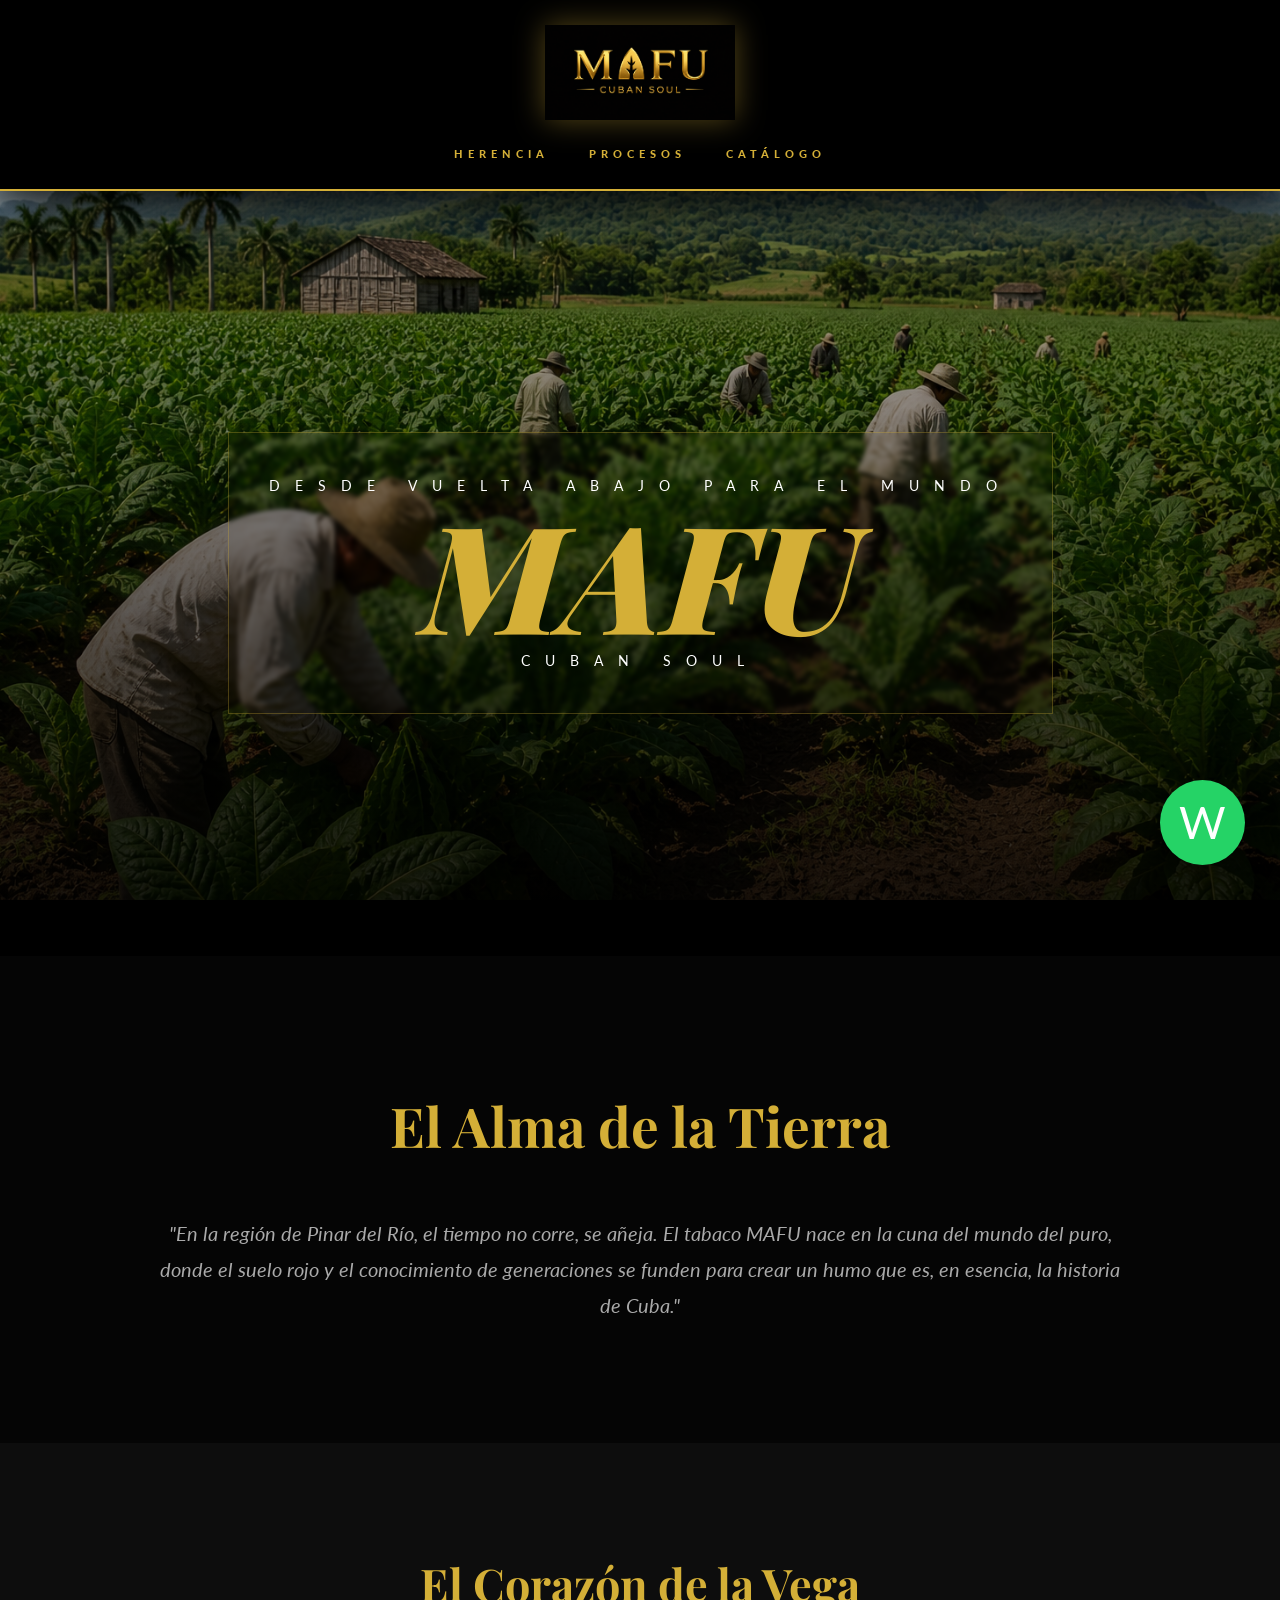
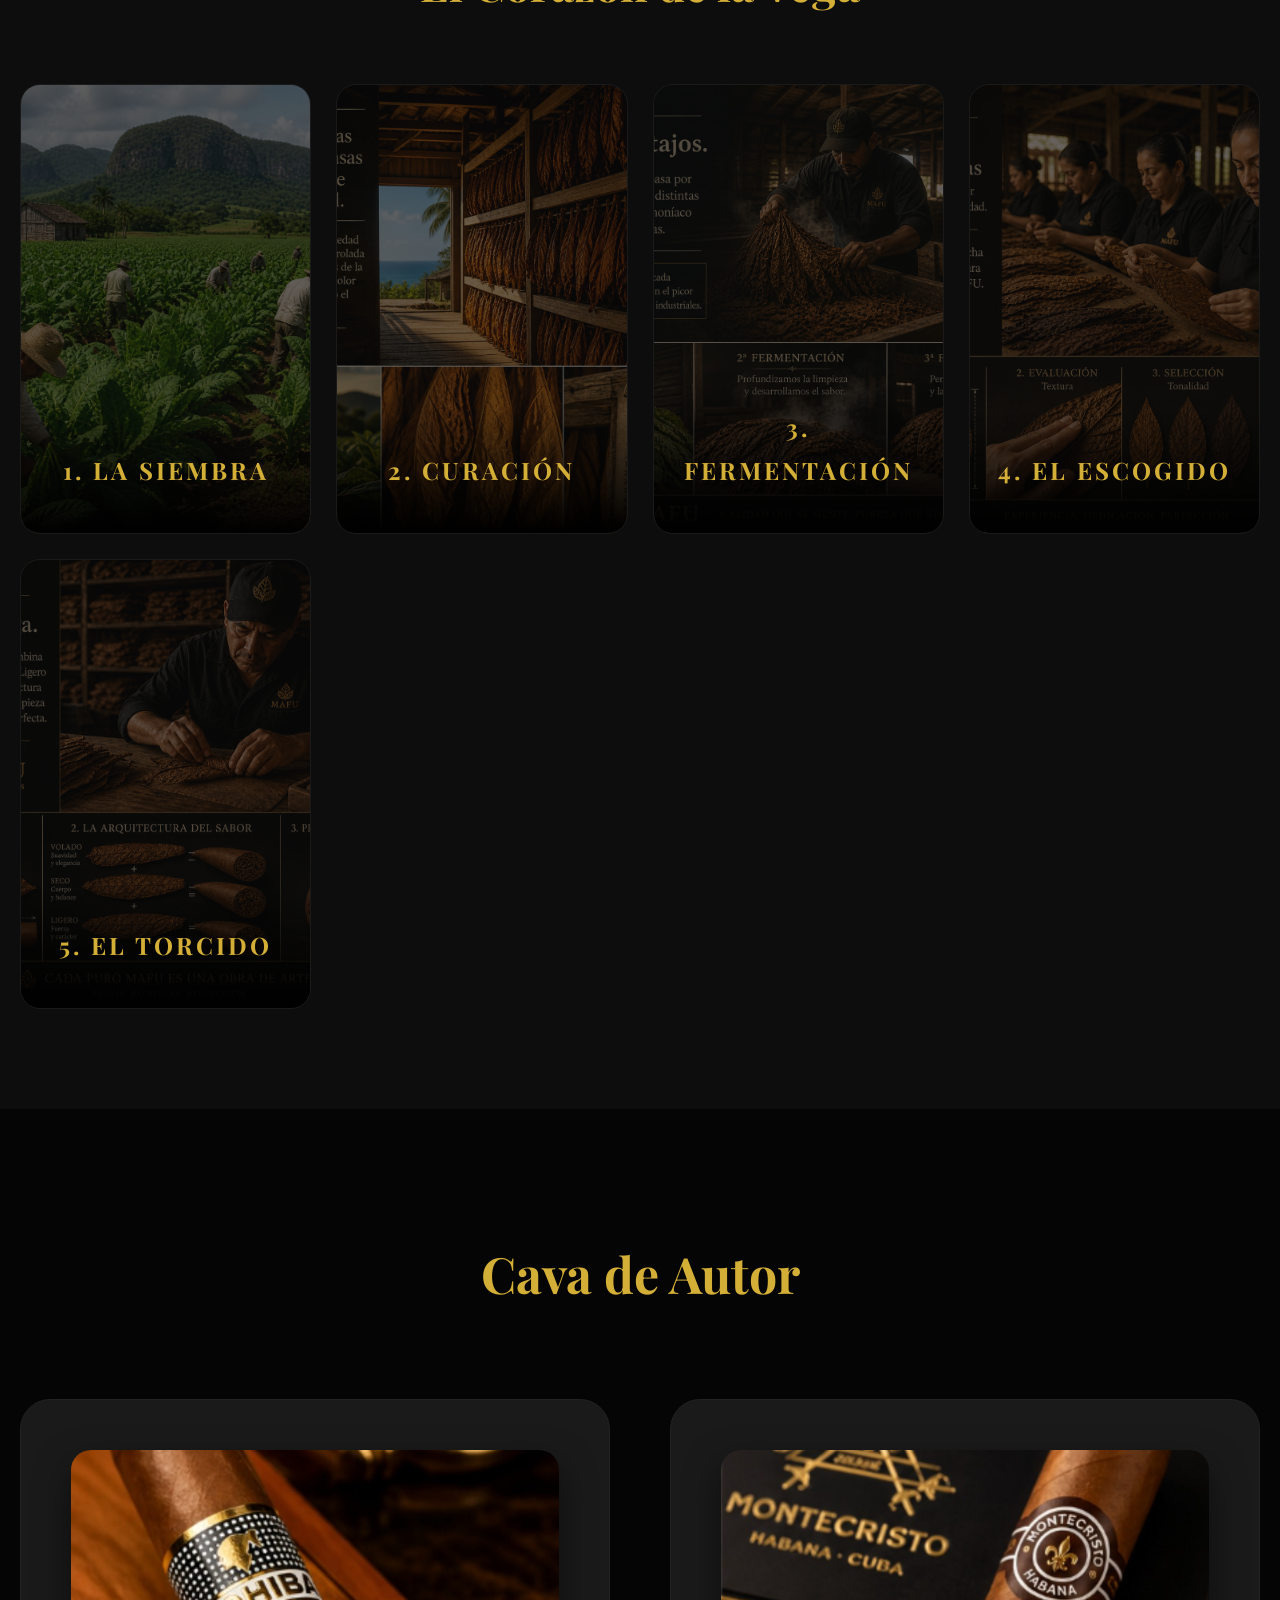
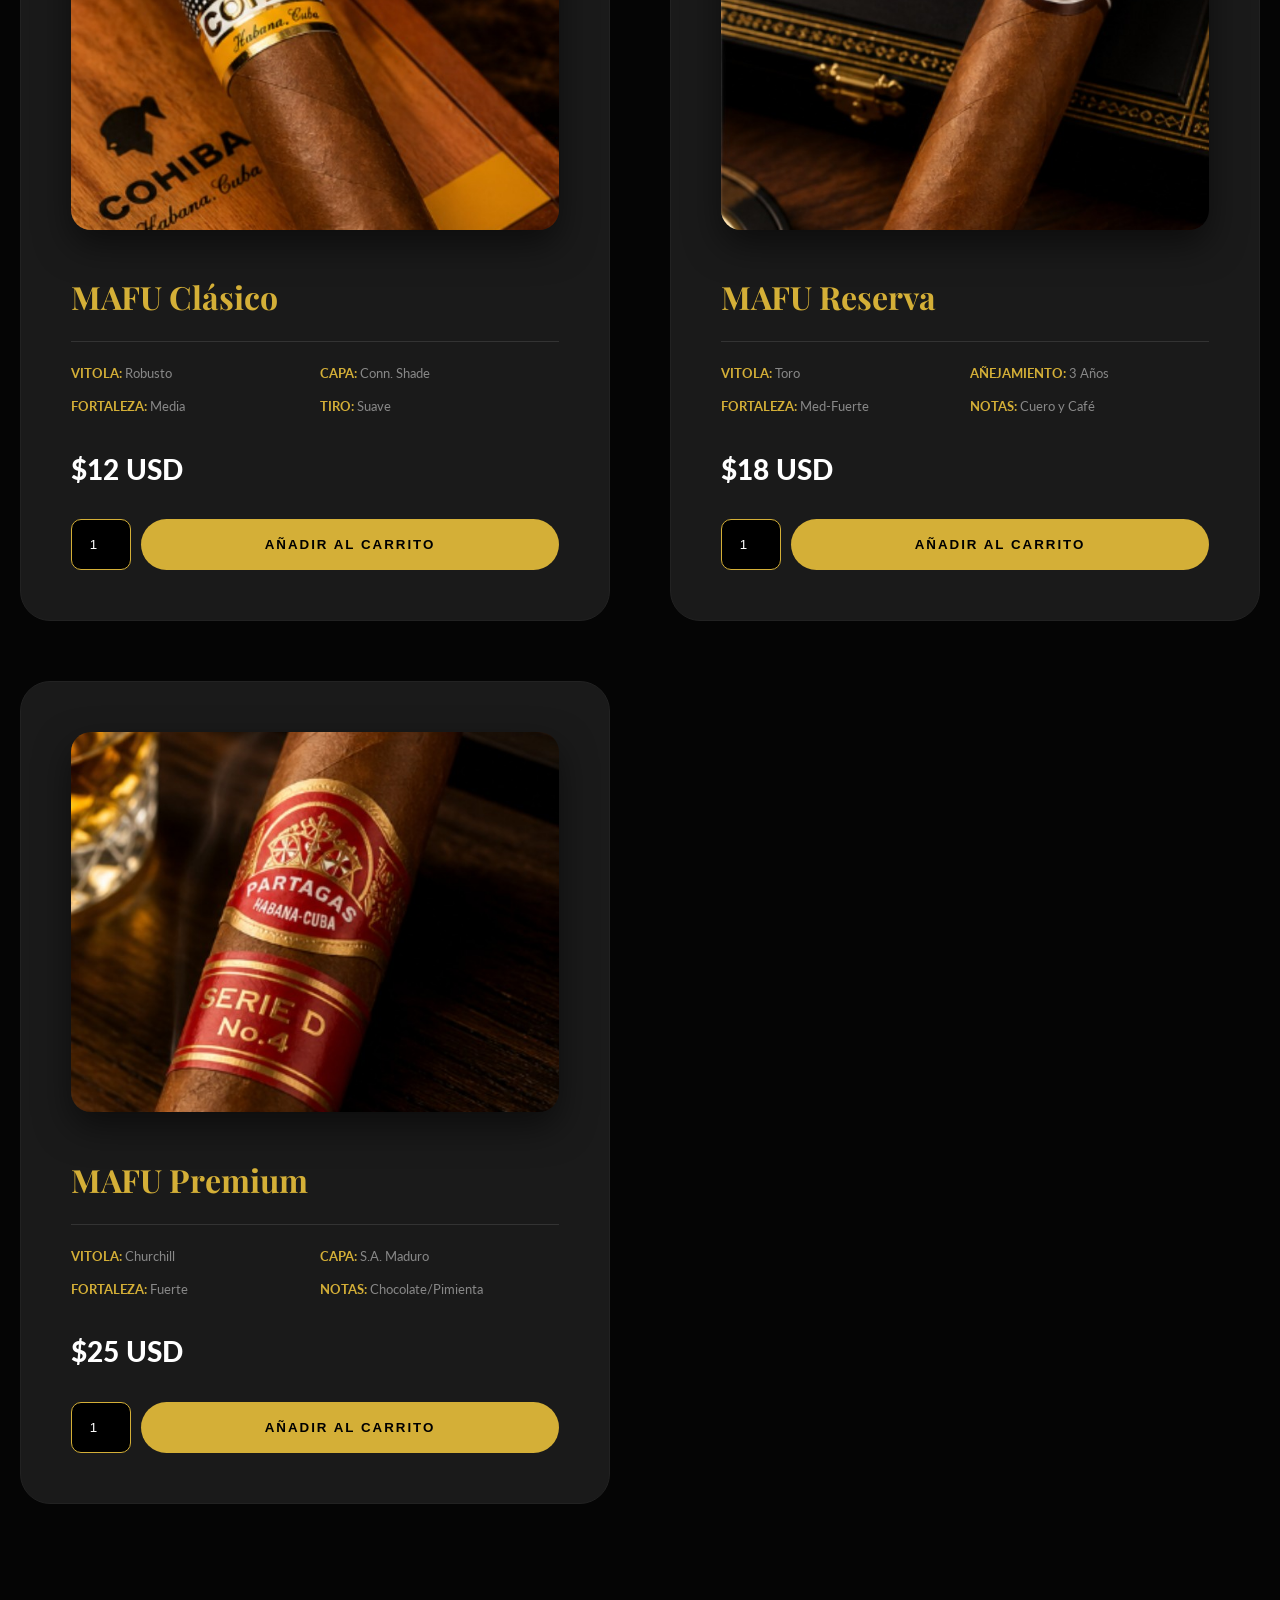
<file: index.html>
<!DOCTYPE html>  
<html lang="es">  
<head>  
<meta charset="UTF-8">  
<meta name="viewport" content="width=device-width, initial-scale=1.0">  
<title>MAFU Cuban Soul | El Humo Maestro de Vuelta Abajo</title>  
<link href="https://fonts.googleapis.com/css2?family=Playfair+Display:ital,wght@0,400;0,700;1,400;1,900&family=Lato:wght@100;300;400;700;900&display=swap" rel="stylesheet">  
  
<style>  
/* ==========================================================================  
   FUNDAMENTOS Y ESTÉTICA DE LUJO  
   ========================================================================== */  
:root {  
  --dorado: #d4af37;  
  --dorado-mate: #aa8c2c;  
  --negro-absoluto: #050505;  
  --negro-carbon: #0d0d0d;  
  --gris-tabaco: #1a1a1a;  
  --blanco-humo: #f5f5f5;  
  --transicion: all 0.5s cubic-bezier(0.4, 0, 0.2, 1);  
}  
  
* { margin: 0; padding: 0; box-sizing: border-box; }  
html { scroll-behavior: smooth; }  
  
body {  
  font-family: 'Lato', sans-serif;  
  background: var(--negro-absoluto);  
  color: var(--blanco-humo);  
  line-height: 1.8;  
  overflow-x: hidden;  
}  
  
/* Capa de textura de lino para sensación premium */  
body::before {  
  content: "";  
  position: fixed;  
  top: 0; left: 0; width: 100%; height: 100%;  
  background-image: url('https://www.transparenttextures.com/patterns/black-linen.png');  
  opacity: 0.3; z-index: -1; pointer-events: none;  
}  
  
h1, h2, h3, h4, .brand { font-family: 'Playfair Display', serif; }  
  
/* ==========================================================================  
   NAVEGACIÓN ELITISTA  
   ========================================================================== */  
.header {  
  background: rgba(0,0,0,0.95);  
  padding: 25px 0;  
  border-bottom: 2px solid var(--dorado);  
  position: sticky;  
  top: 0; z-index: 1000;  
  backdrop-filter: blur(10px);  
  box-shadow: 0 10px 40px rgba(0,0,0,0.9);  
}  
  
.header .logo { text-align: center; margin-bottom: 15px; }  
.logo img {   
  height: 95px;   
  filter: drop-shadow(0 0 15px rgba(212,175,55,0.4));   
  transition: var(--transicion);  
}  
.logo img:hover { transform: scale(1.05); }  
  
.nav {  
  display: flex;  
  justify-content: center;  
  gap: 40px;  
}  
  
.nav a {  
  color: var(--dorado);  
  text-decoration: none;  
  font-size: 11px;  
  text-transform: uppercase;  
  letter-spacing: 5px;  
  font-weight: 900;  
  position: relative;  
  transition: var(--transicion);  
}  
  
.nav a::after {  
  content: ""; position: absolute; bottom: -5px; left: 50%; width: 0; height: 1px;  
  background: var(--dorado); transition: var(--transicion); transform: translateX(-50%);  
}  
  
.nav a:hover { color: white; }  
.nav a:hover::after { width: 100%; }  
  
/* ==========================================================================  
   HERO: LA PUERTA A CUBA  
   ========================================================================== */  
.hero {  
  height: 85vh;  
  display: flex;  
  align-items: center;  
  justify-content: center;  
  position: relative;  
  background:   
    linear-gradient(rgba(0,0,0,0.2), rgba(0,0,0,0.9)),  
    url('file_00000000e124720eacda71c2b88a43d3.png') center/cover fixed;  
}  
  
.hero-box {  
  text-align: center;  
  padding: 40px;  
  border: 1px solid rgba(212,175,55,0.3);  
  backdrop-filter: blur(2px);  
}  
  
.hero h1 {   
  font-size: clamp(60px, 12vw, 150px);   
  color: var(--dorado);   
  line-height: 1;   
  font-style: italic;  
  font-weight: 900;  
}  
  
.hero p {   
  font-size: 14px;   
  letter-spacing: 15px;   
  text-transform: uppercase;   
  color: white;  
}  
  
/* ==========================================================================  
   SECCIÓN HISTORIA Y TERROIR  
   ========================================================================== */  
.section-intro {  
  padding: 120px 20px;  
  max-width: 1000px;  
  margin: auto;  
  text-align: center;  
}  
  
.section-intro h2 { font-size: 55px; color: var(--dorado); margin-bottom: 40px; }  
.section-intro p { font-size: 20px; color: #aaa; font-style: italic; }  
  
/* ==========================================================================  
   GRID DE PROCESOS (EL CORAZÓN DE LA VEGA)  
   ========================================================================== */  
.vega-section { padding: 100px 20px; background: var(--negro-carbon); }  
.vega-grid {  
  display: grid;  
  grid-template-columns: repeat(auto-fit, minmax(280px, 1fr));  
  gap: 25px;  
  max-width: 1400px;  
  margin: auto;  
}  
  
.vega-card {  
  height: 450px;  
  position: relative;  
  border-radius: 20px;  
  overflow: hidden;  
  cursor: pointer;  
  border: 1px solid #1a1a1a;  
  transition: var(--transicion);  
}  
  
.vega-card:hover { transform: translateY(-10px); border-color: var(--dorado); }  
.vega-card img { width: 100%; height: 100%; object-fit: cover; opacity: 0.4; transition: 1s; }  
.vega-card:hover img { opacity: 0.8; transform: scale(1.1); }  
  
.vega-card .overlay-text {  
  position: absolute;  
  bottom: 0; left: 0; width: 100%;  
  padding: 40px 20px;  
  background: linear-gradient(transparent, rgba(0,0,0,1));  
  text-align: center;  
}  
  
.vega-card h3 { color: var(--dorado); font-size: 24px; text-transform: uppercase; letter-spacing: 3px; }  
  
/* ==========================================================================  
   CATÁLOGO DE SELECCIÓN  
   ========================================================================== */  
.productos { padding: 120px 20px; }  
.prod-grid {  
  display: grid;  
  grid-template-columns: repeat(auto-fit, minmax(380px, 1fr));  
  gap: 60px;  
  max-width: 1300px;  
  margin: auto;  
}  
  
.card {  
  background: var(--gris-tabaco);  
  border-radius: 30px;  
  padding: 50px;  
  border: 1px solid #222;  
  transition: var(--transicion);  
  position: relative;  
}  
  
.card:hover { border-color: var(--dorado); box-shadow: 0 20px 50px rgba(0,0,0,0.8); }  
  
.card img {   
  width: 100%;   
  height: 380px;   
  object-fit: cover;   
  border-radius: 20px;   
  margin-bottom: 30px;  
  box-shadow: 0 15px 35px rgba(0,0,0,0.5);  
}  
  
.card h3 { color: var(--dorado); font-size: 32px; margin-bottom: 15px; }  
  
.tech-spec {  
  display: grid;  
  grid-template-columns: 1fr 1fr;  
  gap: 10px;  
  font-size: 13px;  
  color: #888;  
  margin-bottom: 25px;  
  border-top: 1px solid #333;  
  padding-top: 20px;  
}  
  
.tech-spec b { color: var(--dorado); text-transform: uppercase; }  
  
.precio-tag { font-size: 28px; font-weight: 900; color: white; display: block; margin-bottom: 25px; }  
  
.btn-buy {  
  width: 100%;  
  padding: 18px;  
  background: var(--dorado);  
  color: black;  
  font-weight: 900;  
  border: none;  
  border-radius: 50px;  
  text-transform: uppercase;  
  letter-spacing: 2px;  
  cursor: pointer;  
  transition: var(--transicion);  
}  
  
.btn-buy:hover { background: white; transform: scale(1.02); }  
  
/* ==========================================================================  
   PÁGINAS INTERNAS DINÁMICAS (OVERLAY)  
   ========================================================================== */  
#internal-overlay {  
  display: none;  
  position: fixed;  
  top: 0; left: 0; width: 100%; height: 100%;  
  background: var(--negro-absoluto);  
  z-index: 2000;  
  overflow-y: auto;  
  padding: 100px 20px;  
}  
  
.close-internal {  
  position: fixed;  
  top: 40px; right: 50px;  
  color: var(--dorado);  
  font-size: 60px;  
  cursor: pointer;  
  z-index: 2100;  
}  
  
.internal-container {  
  max-width: 1100px;  
  margin: auto;  
  display: grid;  
  grid-template-columns: 1fr 1fr;  
  gap: 60px;  
  align-items: start;  
}  
  
@media (max-width: 850px) { .internal-container { grid-template-columns: 1fr; } }  
  
.internal-img { width: 100%; border-radius: 20px; border: 1px solid var(--dorado); }  
.internal-text h2 { font-size: 60px; color: var(--dorado); margin-bottom: 30px; }  
.internal-text p { font-size: 20px; color: #ccc; margin-bottom: 30px; }  
  
/* ==========================================================================  
   CARRITO WHATSAPP  
   ========================================================================== */  
.cart-drawer {  
  position: fixed; right: 30px; bottom: 120px; width: 380px;  
  background: var(--gris-tabaco); border: 2px solid var(--dorado);  
  border-radius: 25px; padding: 35px; display: none; z-index: 999;  
  box-shadow: 0 20px 60px rgba(0,0,0,1);  
}  
  
.cart-drawer h3 { color: var(--dorado); text-align: center; margin-bottom: 20px; }  
.cart-list { list-style: none; margin-bottom: 20px; max-height: 250px; overflow-y: auto; }  
.cart-list li {   
  display: flex; justify-content: space-between;   
  padding: 10px 0; border-bottom: 1px solid #333;  
}  
  
.whatsapp-float {  
  position: fixed; bottom: 35px; right: 35px; background: #25D366;  
  width: 85px; height: 85px; border-radius: 50%; display: flex;  
  align-items: center; justify-content: center; font-size: 45px;  
  color: white; text-decoration: none; z-index: 1001;  
  box-shadow: 0 10px 30px rgba(0,0,0,0.5); transition: 0.4s;  
}  
.whatsapp-float:hover { transform: scale(1.1) rotate(15deg); }  
  
</style>  
</head>  
  
<body>  
  
<header class="header">  
  <div class="logo"><img src="file_000000009bac71f5a5db74bc3bed2a62.png" alt="MAFU Logo"></div>  
  <nav class="nav">  
    <a href="#cuba">Herencia</a>  
    <a href="#vega">Procesos</a>  
    <a href="#productos">Catálogo</a>  
  </nav>  
</header>  
  
<section class="hero">  
  <div class="hero-box">  
    <p>Desde Vuelta Abajo para el Mundo</p>  
    <h1>MAFU</h1>  
    <p>Cuban Soul</p>  
  </div>  
</section>  
  
<section class="section-intro" id="cuba">  
  <h2>El Alma de la Tierra</h2>  
  <p>"En la región de Pinar del Río, el tiempo no corre, se añeja. El tabaco MAFU nace en la cuna del mundo del puro, donde el suelo rojo y el conocimiento de generaciones se funden para crear un humo que es, en esencia, la historia de Cuba."</p>  
</section>  
  
<section class="vega-section" id="vega">  
  <h2 style="text-align: center; color: var(--dorado); font-size: 45px; margin-bottom: 60px;">El Corazón de la Vega</h2>  
  <div class="vega-grid">  
    <div class="vega-card" onclick="openInternal('siembra')">  
      <img src="file_00000000e124720eacda71c2b88a43d3.png">  
      <div class="overlay-text"><h3>1. La Siembra</h3></div>  
    </div>  
    <div class="vega-card" onclick="openInternal('curacion')">  
      <img src="casadetabaco.png">  
      <div class="overlay-text"><h3>2. Curación</h3></div>  
    </div>  
    <div class="vega-card" onclick="openInternal('fermentacion')">  
      <img src="fermentación.png">  
      <div class="overlay-text"><h3>3. Fermentación</h3></div>  
    </div>  
    <div class="vega-card" onclick="openInternal('escogido')">  
      <img src="escogido.png">  
      <div class="overlay-text"><h3>4. El Escogido</h3></div>  
    </div>  
    <div class="vega-card" onclick="openInternal('torcido')">  
      <img src="torcido.png">  
      <div class="overlay-text"><h3>5. El Torcido</h3></div>  
    </div>  
  </div>  
</section>  
  
<div id="internal-overlay">  
  <span class="close-internal" onclick="closeInternal()">&times;</span>  
  <div id="internal-body" class="internal-container"></div>  
</div>  
  
<section class="productos" id="productos">  
  <h2 style="text-align: center; color: var(--dorado); font-size: 50px; margin-bottom: 80px;">Cava de Autor</h2>  
  <div class="prod-grid">  
      
    <div class="card">  
      <img src="Screenshot_20260501-034528.png">  
      <h3>MAFU Clásico</h3>  
      <div class="tech-spec">  
        <span><b>Vitola:</b> Robusto</span>  
        <span><b>Capa:</b> Conn. Shade</span>  
        <span><b>Fortaleza:</b> Media</span>  
        <span><b>Tiro:</b> Suave</span>  
      </div>  
      <span class="precio-tag">$12 USD</span>  
      <div style="display: flex; gap: 10px;">  
        <input type="number" value="1" min="1" class="cantidad" id="q_clasico" style="width: 60px; background: #000; border: 1px solid var(--dorado); color: white; text-align: center; border-radius: 10px;">  
        <button class="btn-buy" onclick="addToCart('MAFU Clásico', 12, 'q_clasico')">Añadir al carrito</button>  
      </div>  
    </div>  
  
    <div class="card">  
      <img src="Screenshot_20260501-034604.png">  
      <h3>MAFU Reserva</h3>  
      <div class="tech-spec">  
        <span><b>Vitola:</b> Toro</span>  
        <span><b>Añejamiento:</b> 3 Años</span>  
        <span><b>Fortaleza:</b> Med-Fuerte</span>  
        <span><b>Notas:</b> Cuero y Café</span>  
      </div>  
      <span class="precio-tag">$18 USD</span>  
      <div style="display: flex; gap: 10px;">  
        <input type="number" value="1" min="1" class="cantidad" id="q_reserva" style="width: 60px; background: #000; border: 1px solid var(--dorado); color: white; text-align: center; border-radius: 10px;">  
        <button class="btn-buy" onclick="addToCart('MAFU Reserva', 18, 'q_reserva')">Añadir al carrito</button>  
      </div>  
    </div>  
  
    <div class="card">  
      <img src="Screenshot_20260501-034637.png">  
      <h3>MAFU Premium</h3>  
      <div class="tech-spec">  
        <span><b>Vitola:</b> Churchill</span>  
        <span><b>Capa:</b> S.A. Maduro</span>  
        <span><b>Fortaleza:</b> Fuerte</span>  
        <span><b>Notas:</b> Chocolate/Pimienta</span>  
      </div>  
      <span class="precio-tag">$25 USD</span>  
      <div style="display: flex; gap: 10px;">  
        <input type="number" value="1" min="1" class="cantidad" id="q_premium" style="width: 60px; background: #000; border: 1px solid var(--dorado); color: white; text-align: center; border-radius: 10px;">  
        <button class="btn-buy" onclick="addToCart('MAFU Premium', 25, 'q_premium')">Añadir al carrito</button>  
      </div>  
    </div>  
  
  </div>  
</section>  
  
<div class="cart-drawer" id="cart-ui">  
  <h3>Tu Selección</h3>  
  <ul id="cart-list" class="cart-list"></ul>  
  <div id="cart-total" style="font-weight: 900; font-size: 20px; text-align: center; border-top: 1px solid #333; padding-top: 15px;"></div>  
  <button onclick="sendOrder()" class="btn-buy" style="margin-top: 20px; background: #25D366; color: white;">Finalizar Pedido</button>  
   <button onclick="clearCart()"   
  class="btn-buy"   
  style="margin-top: 10px; background: #444; color: white;">  
  Vaciar carrito  
</button>   
</div>  
  
<a href="https://wa.me/56998644532" class="whatsapp-float" target="_blank">W</a>  
  
<script>  
// BASE DE DATOS DE PROCESOS  
const contentData = {  
  siembra: {  
    title: "La Siembra y el Terroir",  
    img: "file_00000000e124720eacda71c2b88a43d3.png",  
    text: "En MAFU, la siembra comienza con el respeto absoluto por el suelo de Vuelta Abajo. Usamos el método de 'Tapado' para las hojas de capa, protegiéndolas de la luz solar directa con telas finas para asegurar una textura sedosa y venas casi imperceptibles."  
  },  
  curacion: {  
    title: "Curación Natural",  
    img: "casadetabaco.png",  
    text: "Nuestras hojas reposan en Casas de Tabaco de madera real. Durante 50 días, la humedad del Caribe y la brisa controlada transforman los azúcares de la planta, otorgando ese color ámbar único que solo el tiempo puede dar."  
  },  
  fermentacion: {  
    title: "Fermentación Lenta",  
    img: "fermentación.png",  
    text: "No hay atajos. El tabaco MAFU pasa por tres fermentaciones distintas para eliminar el amoníaco y las impurezas. Esto garantiza que cada calada sea limpia, sin el picor agresivo de los puros industriales."  
  },  
  escogido: {  
    title: "El Escogido",  
    img: "escogido.png",  
    text: "Expertas clasificadoras evalúan cada hoja por tamaño, textura y tonalidad. Solo el 15% de la cosecha es considerada apta para llevar el anillo de MAFU."  
  },  
  torcido: {  
    title: "El Torcido (Hecho a Mano)",  
    img: "torcido.png",  
    text: "Usamos la técnica de 'Tripa Larga'. El maestro torcedor combina hojas de Volado, Seco y Ligero para esculpir la arquitectura del sabor, sellando cada pieza con una perilla triple perfecta."  
  }  
};  
  
function openInternal(key) {  
  const data = contentData[key];  
  document.getElementById('internal-body').innerHTML = `  
    <div><img src="${data.img}" class="internal-img"></div>  
    <div class="internal-text">  
      <h2>${data.title}</h2>  
      <p>${data.text}</p>  
      <button onclick="closeInternal()" class="btn-buy" style="width: auto; padding: 15px 40px;">Regresar</button>  
    </div>  
  `;  
  document.getElementById('internal-overlay').style.display = 'block';  
  document.body.style.overflow = 'hidden';  
}  
  
function closeInternal() {  
  document.getElementById('internal-overlay').style.display = 'none';  
  document.body.style.overflow = 'auto';  
}  
  
// LÓGICA DE CARRITO Y CONVERSIÓN  
let cart = [];  
const tasaCLP = 950; // Ajuste estimado del dólar para Chile  
  
function addToCart(name, price, qtyId) {  
  const qty = parseInt(document.getElementById(qtyId).value);  
  const existing = cart.find(i => i.name === name);  
  if(existing) existing.qty += qty; else cart.push({name, price, qty});  
    
  document.getElementById('cart-ui').style.display = 'block';  
  renderCart();  
}  
function clearCart() {  
  cart = [];  
  document.getElementById('cart-ui').style.display = 'none';  
  renderCart();  
}     
  
function renderCart() {  
  const list = document.getElementById('cart-list');  
  list.innerHTML = "";  
  let totalUSD = 0;  
  
  cart.forEach((item, index) => {  
    list.innerHTML += `  
      <li>  
        <span>${item.name}</span>  
        <div style="display:flex; align-items:center; gap:8px;">  
          <button onclick="updateQty(${index}, -1)" style="padding:5px 10px;">-</button>  
          <span>${item.qty}</span>  
          <button onclick="updateQty(${index}, 1)" style="padding:5px 10px;">+</button>  
        </div>  
        <b>$${item.price * item.qty} USD</b>  
      </li>  
    `;  
    totalUSD += item.price * item.qty;  
  });  
  
  const totalCLP = totalUSD * tasaCLP;  
  
  document.getElementById('cart-total').innerHTML = `  
    Total: $${totalUSD} USD<br>  
    <span style="font-size: 14px; color: var(--dorado);">  
      ≈ $${totalCLP.toLocaleString()} CLP  
    </span>  
  `;  
}  
function updateQty(index, change) {  
  cart[index].qty += change;  
  
  if (cart[index].qty <= 0) {  
    cart.splice(index, 1);  
  }  
  
  if (cart.length === 0) {  
    document.getElementById('cart-ui').style.display = 'none';  
  }  
  
  renderCart();  
}  
function sendOrder() {  
  let msg = "Hola MAFU Cuban Soul, deseo adquirir:%0A";  
  cart.forEach(i => msg += `• ${i.name} (x${i.qty})%0A`);  
  msg += `%0A*Monto Total: ${document.getElementById('cart-total').innerText.split('≈')[0].trim()}*`;  
  window.open(`https://wa.me/56998644532?text=${msg}`);  
}  
</script>  
  
</body>  
</html>
</file>
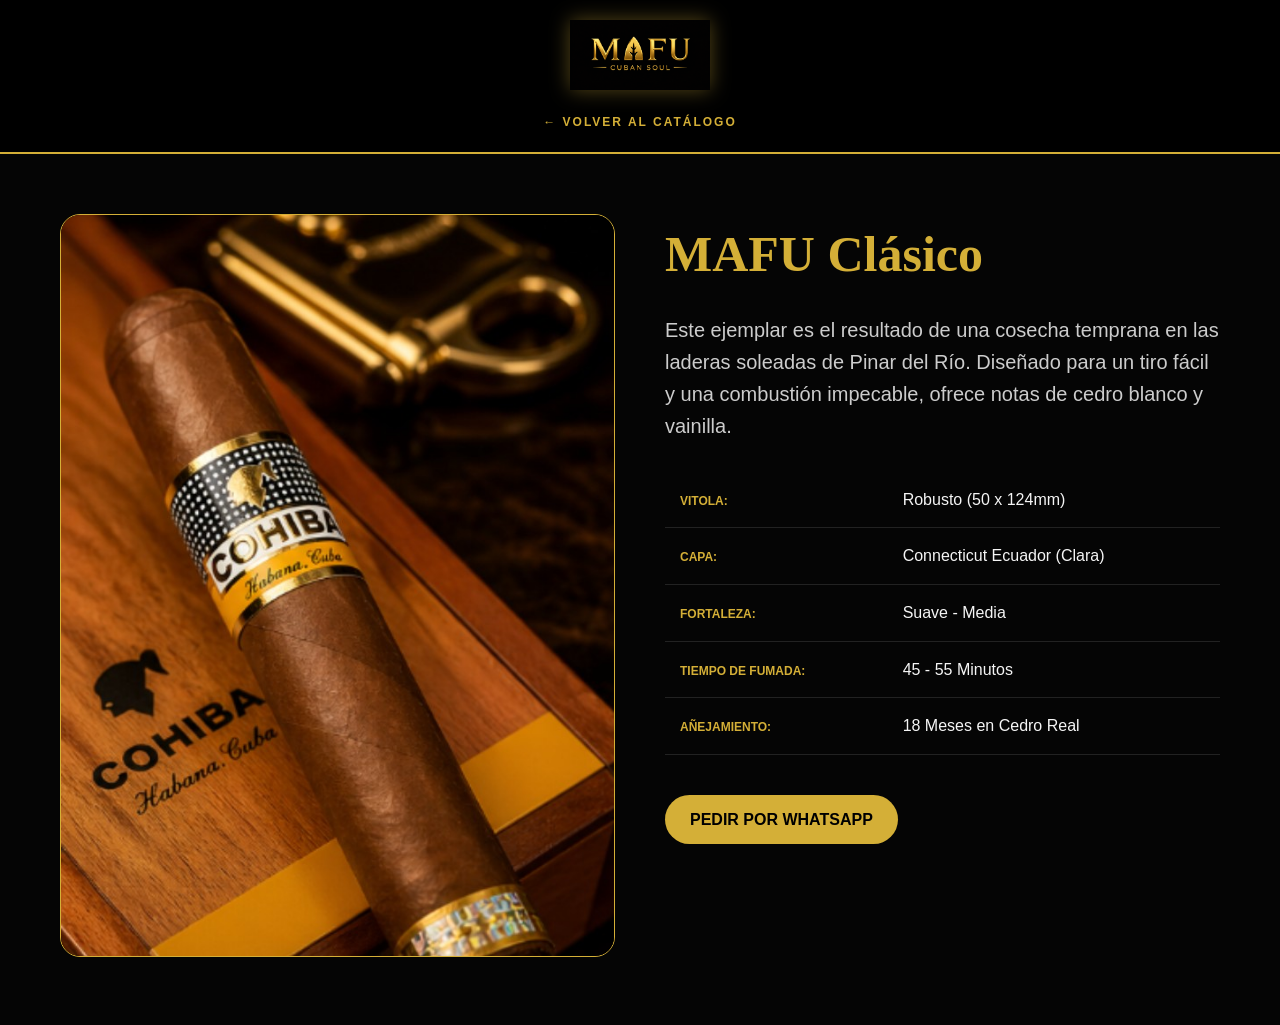
<file: puro-clasico.html>
<!DOCTYPE html>
<html lang="es">
<head>
    <meta charset="UTF-8">
    <link rel="stylesheet" href="styles.css">
    <title>MAFU Clásico | Detalle</title>
</head>
<body>
    <header class="header">
        <div class="logo"><img src="file_000000009bac71f5a5db74bc3bed2a62.png"></div>
        <nav class="nav"><a href="index.html">← Volver al Catálogo</a></nav>
    </header>

    <div class="container">
        <div class="puro-layout">
            <div>
                <img src="Screenshot_20260501-034528.png" class="puro-img-large">
            </div>
            <div>
                <h1 style="color: var(--gold); font-size: 50px;">MAFU Clásico</h1>
                <p style="font-size: 20px; margin: 20px 0; color: #ccc;">
                    Este ejemplar es el resultado de una cosecha temprana en las laderas soleadas de Pinar del Río. 
                    Diseñado para un tiro fácil y una combustión impecable, ofrece notas de cedro blanco y vainilla.
                </p>
                
                <table class="tech-table">
                    <tr><td><b>Vitola:</b></td><td>Robusto (50 x 124mm)</td></tr>
                    <tr><td><b>Capa:</b></td><td>Connecticut Ecuador (Clara)</td></tr>
                    <tr><td><b>Fortaleza:</b></td><td>Suave - Media</td></tr>
                    <tr><td><b>Tiempo de fumada:</b></td><td>45 - 55 Minutos</td></tr>
                    <tr><td><b>Añejamiento:</b></td><td>18 Meses en Cedro Real</td></tr>
                </table>

                <div style="margin-top: 40px;">
                    <a href="https://wa.me/56998644532?text=Deseo%20el%20MAFU%20Clasico" class="btn">Pedir por WhatsApp</a>
                </div>
            </div>
        </div>
    </div>
</body>
</html>
</file>
<file: styles.css>
/* ==========================================================================
   ESTILO MAESTRO MAFU CUBAN SOUL
   ========================================================================== */
:root {
    --gold: #d4af37;
    --gold-bright: #f1c40f;
    --black: #050505;
    --black-soft: #0e0e0e;
    --white: #f5f5f5;
    --tobacco: #3d2b1f;
}

* { margin: 0; padding: 0; box-sizing: border-box; }
body {
    background-color: var(--black);
    color: var(--white);
    font-family: 'Lato', sans-serif;
    line-height: 1.6;
    background-image: url('https://www.transparenttextures.com/patterns/black-linen.png');
}

h1, h2, h3, .luxury-font { font-family: 'Playfair Display', serif; }

/* NAVEGACIÓN */
.header {
    background: #000; padding: 20px; border-bottom: 2px solid var(--gold);
    position: sticky; top: 0; z-index: 1000; text-align: center;
}
.logo img { height: 70px; filter: drop-shadow(0 0 10px rgba(212,175,55,0.4)); }
.nav { display: flex; justify-content: center; gap: 25px; margin-top: 15px; }
.nav a { color: var(--gold); text-decoration: none; text-transform: uppercase; font-size: 12px; letter-spacing: 2px; font-weight: 700; }

/* CONTENEDORES */
.container { max-width: 1200px; margin: auto; padding: 60px 20px; }

/* TARJETAS DE PRODUCTO (INDEX) */
.grid { display: grid; grid-template-columns: repeat(auto-fit, minmax(300px, 1fr)); gap: 40px; }
.card {
    background: var(--black-soft); border-radius: 15px; padding: 30px;
    border: 1px solid #222; text-align: center; transition: 0.4s;
}
.card:hover { border-color: var(--gold); transform: translateY(-10px); }
.card img { width: 100%; border-radius: 10px; margin-bottom: 20px; }

/* BOTONES */
.btn {
    display: inline-block; padding: 12px 25px; background: var(--gold);
    color: #000; text-decoration: none; font-weight: 900; border-radius: 50px;
    text-transform: uppercase; transition: 0.3s; cursor: pointer; border: none;
}
.btn:hover { background: #fff; }
.btn-outline { background: transparent; border: 1px solid var(--gold); color: var(--gold); margin-top: 10px; }

/* DISEÑO DE PÁGINA DE PURO (INDIVIDUAL) */
.puro-layout { display: grid; grid-template-columns: 1fr 1fr; gap: 50px; align-items: start; }
.puro-img-large { width: 100%; border-radius: 20px; border: 1px solid var(--gold); }
.tech-table { width: 100%; border-collapse: collapse; margin-top: 30px; }
.tech-table td { padding: 15px; border-bottom: 1px solid #222; }
.tech-table b { color: var(--gold); text-transform: uppercase; font-size: 12px; }

@media (max-width: 768px) { .puro-layout { grid-template-columns: 1fr; } }
.origen {
  padding: 120px 20px;
  background: #080808;
  text-align: center;
}

.origen-container {
  max-width: 1200px;
  margin: auto;
}

.origen h2 {
  font-size: 50px;
  color: var(--dorado);
  margin-bottom: 20px;
}

.frase {
  font-style: italic;
  color: #aaa;
  margin-bottom: 60px;
}

.origen-grid {
  display: grid;
  grid-template-columns: repeat(auto-fit, minmax(280px, 1fr));
  gap: 30px;
}

.origen-box {
  border: 1px solid #222;
  padding: 40px;
  border-radius: 20px;
  background: #111;
  transition: var(--transicion);
}

.origen-box:hover {
  border-color: var(--dorado);
  transform: translateY(-5px);
}

.origen-box h3 {
  color: var(--dorado);
  margin-bottom: 15px;
}
.experiencia {
  padding: 120px 20px;
  background: var(--negro-carbon);
  text-align: center;
}

.experiencia h2 {
  font-size: 50px;
  color: var(--dorado);
  margin-bottom: 60px;
}

.exp-grid {
  display: grid;
  grid-template-columns: repeat(auto-fit, minmax(300px, 1fr));
  gap: 30px;
  max-width: 1200px;
  margin: auto;
}

.exp-card {
  background: #111;
  padding: 40px;
  border-radius: 20px;
  border: 1px solid #222;
  transition: var(--transicion);
}

.exp-card:hover {
  border-color: var(--dorado);
  transform: translateY(-5px);
}

.exp-card h3 {
  color: var(--dorado);
  margin-bottom: 15px;
}
</file>
